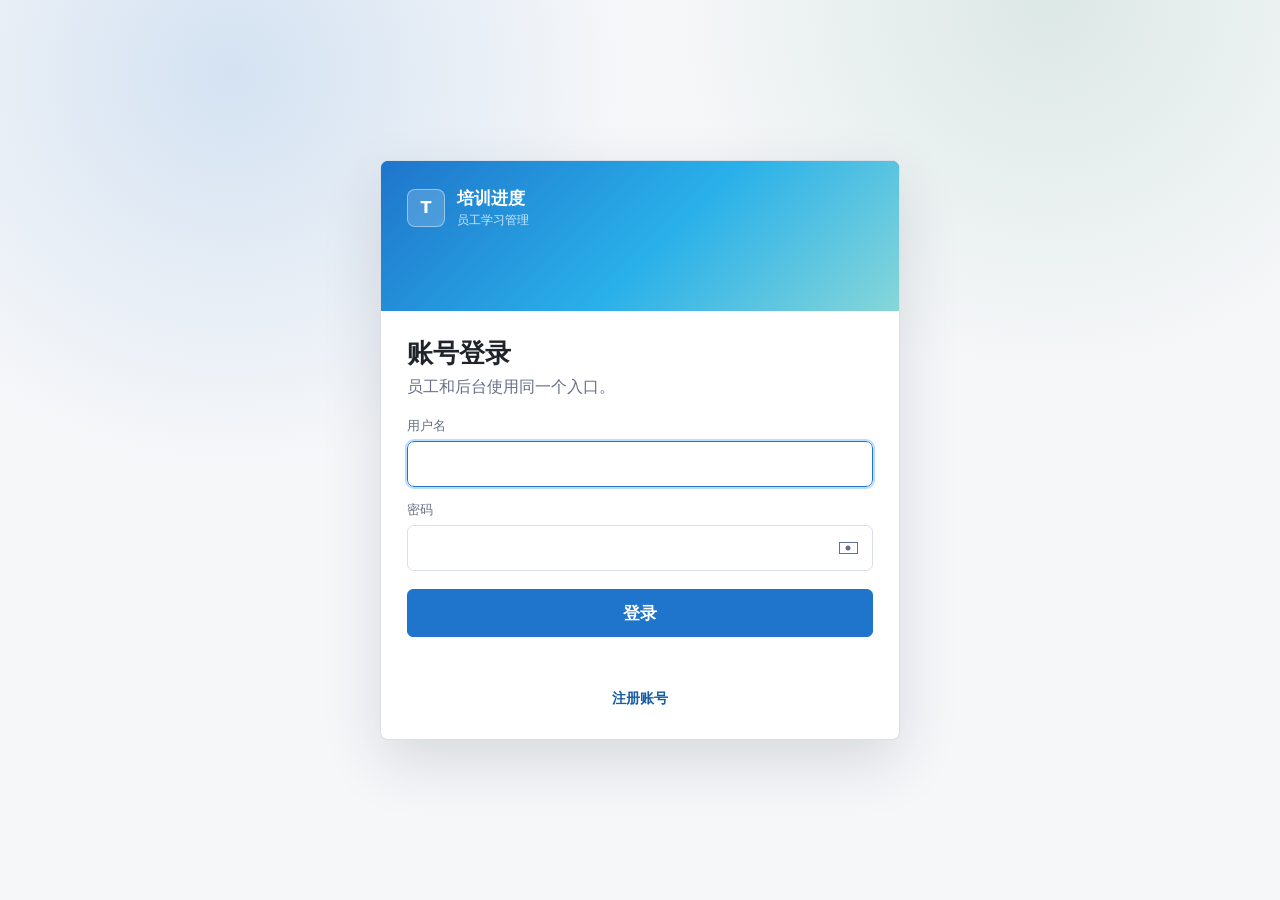
<file: index.html>
﻿<!doctype html>
<html lang="zh-CN">
<head>
  <meta charset="utf-8">
  <meta name="viewport" content="width=device-width, initial-scale=1">
  <base href="./training-web/">
  <title>员工培训进度系统入口</title>
  <link rel="stylesheet" href="./styles.css?v=20260612-summary-row">
</head>
<body>
  <div class="portal-shell">
    <main class="portal-main">
      <section class="portal-auth-card" id="authCard" data-mode="login" aria-label="系统入口">
        <div class="portal-auth-banner">
          <div class="brand portal-brand">
            <div class="brand-mark">T</div>
            <div>
              <div class="brand-title">培训进度</div>
              <div class="brand-subtitle">员工学习管理</div>
            </div>
          </div>
        </div>

        <div class="portal-auth-body">
          <form class="auth-form" id="loginForm" data-auth-form="login">
            <div class="auth-title">
              <h1>账号登录</h1>
              <p>员工和后台使用同一个入口。</p>
            </div>

            <label class="auth-field">
              <span>用户名</span>
              <input id="loginUsername" type="text" autocomplete="username" required>
            </label>

            <label class="auth-field">
              <span>密码</span>
              <span class="password-field">
                <input id="loginPassword" type="password" autocomplete="current-password" required>
                <button class="password-toggle" type="button" data-toggle-password aria-label="显示密码" aria-controls="loginPassword">
                  <span class="eye-icon" aria-hidden="true"></span>
                </button>
              </span>
            </label>

            <button class="primary-btn portal-submit" type="submit">
              <span data-button-label>登录</span>
            </button>
          </form>

          <form class="auth-form" id="registerForm" data-auth-form="register" hidden>
            <div class="auth-title">
              <h1>注册账号</h1>
              <p>用户名注册后不可重复。</p>
            </div>

            <label class="auth-field">
              <span>用户名</span>
              <input id="registerUsername" type="text" autocomplete="username" placeholder="2-32 位小写字母/数字" required>
            </label>

            <label class="auth-field">
              <span>部门</span>
              <select id="registerDepartment" required>
                <option value="人力资源部">人力资源部</option>
                <option value="财务部">财务部</option>
                <option value="市场部">市场部</option>
                <option value="销售部">销售部</option>
                <option value="技术部">技术部</option>
                <option value="运营部">运营部</option>
              </select>
            </label>

            <label class="auth-field">
              <span>密码</span>
              <span class="password-field">
                <input id="registerPassword" type="password" autocomplete="new-password" minlength="6" required>
                <button class="password-toggle" type="button" data-toggle-password aria-label="显示密码" aria-controls="registerPassword">
                  <span class="eye-icon" aria-hidden="true"></span>
                </button>
              </span>
            </label>

            <button class="primary-btn portal-submit" type="submit">
              <span data-button-label>注册并进入</span>
            </button>
          </form>

          <div class="form-message portal-message" id="loginMessage" aria-live="polite"></div>

          <div class="auth-switch" id="registerSwitch">
            <button class="link-btn" type="button" id="showRegisterBtn">注册账号</button>
          </div>

          <div class="auth-switch" id="loginSwitch" hidden>
            <span>已有账号</span>
            <button class="link-btn" type="button" id="showLoginBtn">返回登录</button>
          </div>
        </div>
      </section>
    </main>
  </div>

  <script src="./app.js?v=20260612-summary-row"></script>
  <script src="./portal.js?v=20260612-summary-row"></script>
</body>
</html>
</file>
<file: training-web/styles.css>
:root {
  --bg: #f6f7f9;
  --panel: #ffffff;
  --text: #20242a;
  --muted: #667085;
  --line: #d9dee7;
  --accent: #1f75cb;
  --accent-strong: #155ca4;
  --progress-color: #1f75cb;
  --success: #20805d;
  --warning: #b26a1b;
  --danger: #b42318;
  --soft-blue: #edf5ff;
  --soft-green: #eef8f3;
  --soft-yellow: #fff7e6;
  --soft-red: #fff1f0;
  --shadow: 0 8px 24px rgba(30, 41, 59, 0.08);
}

* {
  box-sizing: border-box;
}

[hidden] {
  display: none !important;
}

body {
  margin: 0;
  background: var(--bg);
  color: var(--text);
  font-family: "Microsoft YaHei", "PingFang SC", system-ui, -apple-system, BlinkMacSystemFont, "Segoe UI", sans-serif;
  letter-spacing: 0;
}

button,
input,
select,
textarea {
  font: inherit;
}

button {
  cursor: pointer;
}

a {
  color: inherit;
  text-decoration: none;
}

.app-shell {
  min-height: 100vh;
  display: grid;
  grid-template-columns: 248px 1fr;
}

.sidebar {
  background: #ffffff;
  border-right: 1px solid var(--line);
  padding: 22px 16px;
}

.brand {
  display: flex;
  align-items: center;
  gap: 12px;
  margin-bottom: 28px;
}

.brand-mark {
  width: 38px;
  height: 38px;
  border-radius: 8px;
  display: grid;
  place-items: center;
  background: var(--accent);
  color: #fff;
  font-weight: 800;
}

.brand-title {
  font-size: 17px;
  font-weight: 800;
}

.brand-subtitle {
  color: var(--muted);
  font-size: 12px;
  margin-top: 2px;
}

.nav-tabs {
  display: grid;
  gap: 8px;
}

.nav-tab {
  width: 100%;
  min-height: 38px;
  display: flex;
  align-items: center;
  gap: 10px;
  padding: 8px 10px;
  border: 1px solid transparent;
  border-radius: 6px;
  background: transparent;
  color: var(--muted);
  text-align: left;
}

.nav-tab:hover {
  background: #f5f8fb;
}

.nav-tab.is-active {
  color: var(--accent-strong);
  background: var(--soft-blue);
  border-color: #c9e2ff;
  font-weight: 700;
}

.nav-icon {
  width: 18px;
  text-align: center;
}

.main {
  padding: 28px;
}

.view {
  display: none;
}

.view.is-active {
  display: block;
}

.page-head {
  display: flex;
  justify-content: space-between;
  align-items: flex-start;
  gap: 20px;
  margin-bottom: 18px;
}

h1,
h2 {
  margin: 0;
  line-height: 1.25;
}

h1 {
  font-size: 28px;
}

h2 {
  font-size: 17px;
}

.page-meta {
  margin: 6px 0 0;
  color: var(--muted);
}

.feedback-entry-btn {
  min-height: 76px;
  display: flex;
  align-items: center;
  gap: 12px;
  border: 1px solid #b7d7fb;
  border-radius: 8px;
  background: #fff;
  color: var(--text);
  padding: 12px 14px;
  box-shadow: var(--shadow);
  text-align: left;
}

.employee-summary .feedback-entry-btn {
  width: 100%;
  gap: 10px;
}

.feedback-entry-btn:hover {
  border-color: var(--accent);
  background: var(--soft-blue);
}

.feedback-entry-icon {
  width: 34px;
  height: 34px;
  display: grid;
  place-items: center;
  border-radius: 8px;
  background: var(--accent);
  color: #fff;
  font-weight: 900;
}

.feedback-entry-btn strong,
.feedback-entry-btn small {
  display: block;
}

.feedback-entry-btn strong {
  font-size: 18px;
  line-height: 1.1;
}

.feedback-entry-btn small {
  margin-top: 5px;
  color: var(--muted);
  font-size: 12px;
}

.select-field,
.task-form label,
.login-form label,
.auth-form label {
  display: grid;
  gap: 6px;
  color: var(--muted);
  font-size: 13px;
}

select,
input,
textarea {
  width: 100%;
  border: 1px solid var(--line);
  border-radius: 6px;
  background: #fff;
  color: var(--text);
  padding: 9px 10px;
}

textarea {
  resize: vertical;
  line-height: 1.6;
}

select:focus,
input:focus,
textarea:focus {
  outline: 2px solid #bddcff;
  border-color: var(--accent);
}

.employee-summary,
.admin-summary {
  display: grid;
  grid-template-columns: repeat(4, minmax(140px, 1fr));
  gap: 10px;
  margin-bottom: 16px;
}

.admin-summary {
  grid-template-columns: repeat(auto-fit, minmax(150px, 1fr));
}

.employee-summary .metric.wide {
  grid-column: auto;
}

.metric {
  min-width: 0;
  min-height: 76px;
  border: 1px solid var(--line);
  border-radius: 8px;
  background: var(--panel);
  padding: 12px;
  box-shadow: var(--shadow);
}

.metric.wide {
  grid-column: span 2;
}

.progress-metric {
  position: relative;
}

.metric-topline {
  display: flex;
  align-items: center;
  justify-content: space-between;
  gap: 10px;
  margin-bottom: 8px;
}

.metric-label {
  display: block;
  color: var(--muted);
  font-size: 12px;
  margin-bottom: 8px;
}

.metric-topline .metric-label {
  margin-bottom: 0;
}

.progress-color-control {
  position: relative;
  display: inline-grid;
  place-items: center;
  flex: 0 0 auto;
  width: 26px;
  height: 26px;
  border: 1px solid var(--line);
  border-radius: 999px;
  background: var(--panel);
  cursor: pointer;
  transition: border-color 160ms ease, transform 160ms ease;
}

.progress-color-control:hover {
  border-color: var(--progress-color);
  transform: translateY(-1px);
}

.progress-color-control input {
  position: absolute;
  inset: 0;
  width: 100%;
  height: 100%;
  opacity: 0;
  cursor: pointer;
}

.progress-color-dot {
  width: 18px;
  height: 18px;
  border: 2px solid #ffffff;
  border-radius: 50%;
  background: var(--progress-color);
  box-shadow: 0 0 0 1px rgba(32, 36, 42, 0.18);
  pointer-events: none;
}

.metric strong {
  font-size: 24px;
  line-height: 1;
}

.inbox-entry {
  display: grid;
  align-content: center;
  gap: 3px;
}

.inbox-entry:hover {
  border-color: var(--accent);
  background: var(--soft-blue);
}

.inbox-entry small {
  color: var(--muted);
  font-size: 12px;
}

.progress-track {
  width: 100%;
  min-width: 0;
  height: 10px;
  border: 1px solid var(--line);
  border-radius: 999px;
  overflow: hidden;
  background: transparent;
}

.progress-fill {
  display: block;
  height: 100%;
  width: 0;
  border-radius: 999px;
  transition: width 160ms ease, background 160ms ease;
}

.content-grid,
.admin-grid {
  display: grid;
  grid-template-columns: minmax(320px, 420px) 1fr;
  gap: 16px;
  align-items: start;
}

.admin-grid {
  grid-template-columns: 1.15fr 0.85fr;
}

.admin-grid.lower {
  margin-top: 16px;
}

.notification-panel {
  margin-bottom: 16px;
  background: var(--panel);
  border: 1px solid var(--line);
  border-radius: 8px;
  box-shadow: var(--shadow);
  overflow: hidden;
}

.public-questions-panel {
  margin-bottom: 16px;
}

.question-tools {
  display: grid;
  grid-template-columns: minmax(220px, 1fr) 140px;
  gap: 8px;
  align-items: center;
}

.question-tools input,
.question-tools select {
  min-height: 34px;
  padding: 7px 9px;
  font-size: 13px;
}

.public-question-list {
  display: grid;
  max-height: 360px;
  overflow: auto;
  scrollbar-gutter: stable;
}

.public-question-item {
  display: grid;
  gap: 8px;
  padding: 14px 16px;
  border-bottom: 1px solid var(--line);
}

.public-question-item:last-child {
  border-bottom: 0;
}

.public-question-head {
  display: flex;
  flex-wrap: wrap;
  gap: 8px;
  align-items: center;
}

.question-status {
  display: inline-flex;
  align-items: center;
  min-height: 24px;
  padding: 3px 8px;
  border-radius: 999px;
  background: #f1f4f8;
  color: var(--muted);
  font-size: 12px;
  font-weight: 700;
}

.question-status.is-open {
  background: var(--soft-yellow);
  color: var(--warning);
}

.question-status.is-answered {
  background: var(--soft-blue);
  color: var(--accent-strong);
}

.question-status.is-resolved {
  background: var(--soft-green);
  color: var(--success);
}

.public-question-meta {
  display: flex;
  flex-wrap: wrap;
  gap: 8px;
  color: var(--muted);
  font-size: 12px;
}

.public-question-body {
  line-height: 1.65;
  white-space: pre-wrap;
}

.public-question-answer {
  display: grid;
  gap: 5px;
  border: 1px solid #c9e2ff;
  border-radius: 8px;
  background: var(--soft-blue);
  padding: 10px 12px;
}

.public-question-answer p {
  margin: 0;
  color: var(--text);
  line-height: 1.6;
  white-space: pre-wrap;
}

.panel {
  background: var(--panel);
  border: 1px solid var(--line);
  border-radius: 8px;
  box-shadow: var(--shadow);
  overflow: hidden;
}

.section-head {
  min-height: 50px;
  display: flex;
  justify-content: space-between;
  align-items: center;
  gap: 12px;
  padding: 13px 16px;
  border-bottom: 1px solid var(--line);
}

.segmented-control {
  display: inline-flex;
  gap: 3px;
  padding: 3px;
  border: 1px solid var(--line);
  border-radius: 7px;
  background: #f5f7fa;
}

.segment-btn {
  min-height: 28px;
  border: 0;
  border-radius: 5px;
  background: transparent;
  color: var(--muted);
  padding: 5px 9px;
  font-size: 13px;
}

.segment-btn:hover {
  background: #fff;
}

.segment-btn.is-active {
  background: #fff;
  color: var(--accent-strong);
  box-shadow: 0 1px 5px rgba(30, 41, 59, 0.08);
  font-weight: 700;
}

.section-head.compact {
  min-height: 44px;
  padding: 10px 16px;
}

.task-list {
  display: grid;
  max-height: 360px;
  overflow: auto;
  scrollbar-gutter: stable;
}

.task-item {
  display: grid;
  grid-template-columns: 1fr auto;
  gap: 12px;
  align-items: center;
  min-height: 74px;
  padding: 13px 16px;
  border-bottom: 1px solid var(--line);
  background: #fff;
}

.task-item:last-child {
  border-bottom: 0;
}

.task-item.is-selected {
  background: var(--soft-blue);
}

.task-title {
  font-weight: 750;
  margin-bottom: 5px;
}

.task-meta {
  display: flex;
  gap: 8px;
  flex-wrap: wrap;
  color: var(--muted);
  font-size: 12px;
}

.deadline-text.is-overdue {
  color: var(--danger);
  font-weight: 700;
}

.deadline-text.is-soon {
  color: var(--warning);
  font-weight: 700;
}

.small-btn,
.primary-btn,
.danger-btn {
  border: 1px solid var(--line);
  border-radius: 6px;
  min-height: 34px;
  padding: 7px 10px;
  display: inline-flex;
  align-items: center;
  justify-content: center;
  gap: 7px;
  background: #fff;
  color: var(--text);
}

.small-btn:hover {
  background: #f1f4f8;
}

.primary-btn {
  border-color: var(--accent);
  background: var(--accent);
  color: #fff;
  font-weight: 700;
}

.primary-btn:hover {
  background: var(--accent-strong);
}

.primary-btn:disabled {
  border-color: var(--line);
  background: #eef1f5;
  color: #98a2b3;
  cursor: not-allowed;
}

.danger-btn {
  color: var(--danger);
  border-color: #ffa39e;
  background: #fff;
}

.danger-btn:hover {
  background: var(--soft-red);
}

.danger-btn:disabled {
  border-color: var(--line);
  background: #eef1f5;
  color: #98a2b3;
  cursor: not-allowed;
}

.compact-btn {
  min-height: 30px;
  padding: 5px 9px;
  font-size: 13px;
  white-space: nowrap;
}

.article-body {
  min-height: 360px;
  padding: 18px;
  line-height: 1.72;
}

.article-body p {
  margin: 0 0 12px;
}

.article-deadline {
  display: grid;
  gap: 4px;
  margin-bottom: 16px;
  padding: 12px;
  border: 1px solid var(--line);
  border-radius: 8px;
  background: #fbfcfd;
}

.article-deadline span {
  color: var(--muted);
  font-size: 13px;
}

.article-deadline.is-soon {
  border-color: #f7c164;
  background: var(--soft-yellow);
}

.article-deadline.is-overdue {
  border-color: #ffa39e;
  background: var(--soft-red);
}

.article-deadline.is-overdue strong {
  color: var(--danger);
}

.article-deadline.is-soon strong {
  color: var(--warning);
}

.article-actions {
  display: flex;
  justify-content: flex-end;
  padding: 12px 16px 16px;
  border-top: 1px solid var(--line);
}

.comment-panel {
  border-top: 1px solid var(--line);
  background: #fff;
}

.comment-count {
  color: var(--muted);
  font-size: 12px;
}

.comment-list {
  display: grid;
  max-height: 320px;
  overflow: auto;
  scrollbar-gutter: stable;
}

.comment-item {
  display: grid;
  gap: 7px;
  padding: 12px 16px;
  border-bottom: 1px solid var(--line);
}

.comment-head {
  display: flex;
  justify-content: space-between;
  gap: 12px;
  color: var(--muted);
  font-size: 12px;
}

.comment-head strong {
  color: var(--text);
  font-size: 13px;
}

.comment-body {
  line-height: 1.6;
  white-space: pre-wrap;
}

.comment-form {
  display: grid;
  gap: 10px;
  padding: 12px 16px 16px;
}

.comment-form .primary-btn {
  justify-self: end;
}

.form-message {
  min-height: 18px;
  color: var(--muted);
  font-size: 13px;
}

.form-message.is-error {
  color: var(--danger);
}

.form-message.is-success {
  color: var(--success);
}

.panel-message {
  min-height: 0;
  padding: 10px 16px 0;
}

.task-toast {
  position: fixed;
  right: 22px;
  bottom: 22px;
  z-index: 20;
  max-width: min(360px, calc(100vw - 32px));
  border: 1px solid #b7d7fb;
  border-radius: 8px;
  background: #fff;
  color: var(--accent-strong);
  box-shadow: 0 16px 36px rgba(30, 41, 59, 0.18);
  padding: 12px 14px;
  text-align: left;
  font-weight: 800;
  opacity: 0;
  pointer-events: none;
  transform: translateY(10px);
  transition: opacity 160ms ease, transform 160ms ease;
}

.task-toast.is-visible {
  opacity: 1;
  pointer-events: auto;
  transform: translateY(0);
}

.feedback-drawer {
  position: fixed;
  inset: 0;
  z-index: 30;
}

.feedback-backdrop {
  position: absolute;
  inset: 0;
  background: rgba(15, 23, 42, 0.24);
}

.feedback-panel {
  position: absolute;
  top: 0;
  right: 0;
  width: min(720px, 100%);
  height: 100%;
  overflow: auto;
  background: #fff;
  box-shadow: -18px 0 42px rgba(30, 41, 59, 0.18);
  padding: 34px 36px;
}

.feedback-panel-head {
  display: flex;
  justify-content: space-between;
  align-items: flex-start;
  gap: 16px;
  margin-bottom: 28px;
}

.feedback-panel-head h2 {
  font-size: 36px;
}

.feedback-panel-head p {
  margin: 8px 0 0;
  color: var(--muted);
}

.feedback-options {
  display: grid;
  gap: 18px;
  margin-bottom: 24px;
}

.feedback-option {
  min-height: 124px;
  display: grid;
  grid-template-columns: 96px 1fr;
  gap: 18px;
  align-items: center;
  border: 1px solid #9da4ae;
  border-radius: 0;
  background: #fff;
  color: var(--text);
  padding: 14px 18px;
  text-align: left;
}

.feedback-option:hover,
.feedback-option.is-active {
  border-color: var(--accent);
  background: var(--soft-blue);
}

.feedback-face {
  width: 72px;
  height: 72px;
  display: grid;
  place-items: center;
  color: #333;
  font-size: 46px;
  line-height: 1;
}

.feedback-option strong {
  display: block;
  font-size: 26px;
  line-height: 1.25;
}

.feedback-option small {
  display: block;
  margin-top: 6px;
  color: var(--muted);
  font-size: 15px;
  line-height: 1.5;
}

.feedback-form {
  display: grid;
  gap: 12px;
  border-top: 1px solid var(--line);
  padding-top: 18px;
}

.feedback-form label {
  display: grid;
  gap: 6px;
  color: var(--muted);
  font-size: 13px;
}

.feedback-form .primary-btn {
  justify-self: start;
}

.status-pill {
  display: inline-flex;
  align-items: center;
  min-height: 26px;
  padding: 4px 9px;
  border-radius: 999px;
  background: #f1f4f8;
  color: var(--muted);
  font-size: 12px;
}

.status-pill.is-done {
  background: var(--soft-green);
  color: var(--success);
  font-weight: 700;
}

.deadline-pill {
  display: inline-flex;
  align-items: center;
  min-height: 26px;
  padding: 4px 9px;
  border-radius: 999px;
  background: #f1f4f8;
  color: var(--muted);
  white-space: nowrap;
  font-size: 12px;
}

.deadline-pill.is-overdue {
  background: var(--soft-red);
  color: var(--danger);
  font-weight: 700;
}

.deadline-pill.is-soon {
  background: var(--soft-yellow);
  color: var(--warning);
  font-weight: 700;
}

.deadline-pill.is-done {
  background: var(--soft-green);
  color: var(--success);
}

.system-notice {
  margin-bottom: 16px;
  border: 1px solid #f7c164;
  border-radius: 8px;
  background: var(--soft-yellow);
  color: #7a4608;
  padding: 12px 14px;
  font-size: 14px;
}

.notification-list {
  display: grid;
  max-height: 260px;
  overflow: auto;
  scrollbar-gutter: stable;
}

.notification-item,
.notification-permission {
  min-height: 62px;
  display: grid;
  grid-template-columns: 1fr auto;
  gap: 12px;
  align-items: center;
  padding: 12px 16px;
  border-bottom: 1px solid var(--line);
}

.notification-item:last-child,
.notification-permission:last-child {
  border-bottom: 0;
}

.notification-item.is-new {
  background: var(--soft-blue);
}

.notification-item.is-soon {
  background: var(--soft-yellow);
}

.notification-item.is-overdue {
  background: var(--soft-red);
}

.notification-title {
  font-weight: 800;
}

.notification-meta {
  margin-top: 4px;
  color: var(--muted);
  font-size: 12px;
}

.notification-item.is-overdue .notification-title,
.notification-item.is-overdue .notification-meta {
  color: var(--danger);
}

.notification-item.is-soon .notification-title {
  color: var(--warning);
}

.notification-permission {
  background: #fbfcfd;
  color: var(--muted);
  font-size: 13px;
}

.table-wrap {
  overflow: auto;
  scrollbar-gutter: stable;
}

.employee-progress-scroll {
  max-height: 372px;
}

.task-rate-scroll {
  max-height: 360px;
}

.table-wrap thead th {
  position: sticky;
  top: 0;
  z-index: 2;
}

table {
  width: 100%;
  border-collapse: collapse;
  min-width: 620px;
}

th,
td {
  padding: 11px 12px;
  border-bottom: 1px solid var(--line);
  text-align: left;
  vertical-align: middle;
}

th {
  color: var(--muted);
  font-size: 12px;
  font-weight: 700;
  background: #fbfcfd;
}

td {
  font-size: 14px;
}

.row-progress {
  display: grid;
  grid-template-columns: 1fr 46px;
  gap: 8px;
  align-items: center;
  min-width: 170px;
}

.row-progress span {
  color: var(--muted);
  font-size: 12px;
  text-align: right;
}

.task-form {
  display: grid;
  gap: 12px;
  padding: 16px;
}

.department-fieldset {
  margin: 0;
  padding: 10px;
  border: 1px solid var(--line);
  border-radius: 8px;
}

.department-fieldset legend {
  padding: 0 4px;
  color: var(--muted);
  font-size: 13px;
}

.department-options {
  display: grid;
  grid-template-columns: repeat(2, minmax(0, 1fr));
  gap: 8px;
}

.check-option {
  min-height: 32px;
  display: flex;
  align-items: center;
  gap: 7px;
  padding: 5px 7px;
  border: 1px solid var(--line);
  border-radius: 6px;
  background: #fff;
  color: var(--text);
  font-size: 13px;
}

.check-option input {
  width: 15px;
  height: 15px;
  padding: 0;
  accent-color: var(--accent);
}

.task-form .primary-btn {
  justify-self: start;
}

.recent-list {
  display: grid;
  max-height: 292px;
  overflow: auto;
  scrollbar-gutter: stable;
}

.feedback-inbox-panel {
  margin-top: 16px;
}

.question-inbox-panel {
  margin-top: 16px;
}

.feedback-inbox-list,
.question-inbox-list {
  display: grid;
  max-height: 420px;
  overflow: auto;
  scrollbar-gutter: stable;
}

.feedback-inbox-item {
  display: grid;
  gap: 8px;
  padding: 14px 16px;
  border-bottom: 1px solid var(--line);
}

.feedback-inbox-item:last-child {
  border-bottom: 0;
}

.feedback-inbox-meta {
  display: flex;
  flex-wrap: wrap;
  gap: 8px;
  align-items: center;
  color: var(--muted);
  font-size: 12px;
}

.feedback-type {
  display: inline-flex;
  align-items: center;
  min-height: 24px;
  padding: 3px 8px;
  border-radius: 999px;
  background: #f1f4f8;
  color: var(--muted);
  font-weight: 700;
}

.feedback-type.is-like {
  background: var(--soft-green);
  color: var(--success);
}

.feedback-type.is-dislike {
  background: var(--soft-red);
  color: var(--danger);
}

.feedback-type.is-suggestion {
  background: var(--soft-blue);
  color: var(--accent-strong);
}

.feedback-inbox-task {
  color: var(--muted);
  font-size: 13px;
}

.feedback-inbox-body {
  line-height: 1.65;
  white-space: pre-wrap;
}

.question-admin-item {
  display: grid;
  gap: 10px;
  padding: 14px 16px;
  border-bottom: 1px solid var(--line);
}

.question-admin-item:last-child {
  border-bottom: 0;
}

.question-admin-answer small {
  color: var(--muted);
  font-size: 12px;
}

.question-answer-form {
  display: grid;
  gap: 10px;
  border-top: 1px dashed var(--line);
  padding-top: 10px;
}

.question-answer-form textarea {
  min-height: 86px;
  resize: vertical;
}

.question-answer-actions {
  display: flex;
  flex-wrap: wrap;
  justify-content: flex-end;
  gap: 8px;
}

.recent-item {
  min-height: 58px;
  display: grid;
  gap: 4px;
  padding: 11px 16px;
  border-bottom: 1px solid var(--line);
}

.recent-item:last-child {
  border-bottom: 0;
}

.recent-main {
  font-weight: 700;
}

.recent-meta,
.empty-state {
  color: var(--muted);
  font-size: 13px;
}

.empty-state {
  padding: 18px;
}

.empty-table {
  color: var(--muted);
  padding: 18px;
  text-align: center;
}

.portal-shell {
  min-height: 100vh;
  display: grid;
  place-items: center;
  padding: 28px;
  background:
    radial-gradient(circle at 18% 8%, rgba(31, 117, 203, 0.16), transparent 30%),
    radial-gradient(circle at 82% 0%, rgba(32, 128, 93, 0.12), transparent 28%),
    var(--bg);
}

.portal-main {
  width: min(520px, 100%);
}

.portal-auth-card {
  overflow: hidden;
  border: 1px solid var(--line);
  border-radius: 8px;
  background: var(--panel);
  box-shadow: 0 22px 60px rgba(30, 41, 59, 0.14);
}

.portal-auth-banner {
  min-height: 150px;
  display: flex;
  align-items: flex-start;
  padding: 26px;
  background:
    linear-gradient(135deg, rgba(31, 117, 203, 0.96), rgba(42, 181, 236, 0.92) 54%, rgba(143, 223, 218, 0.92)),
    var(--accent);
  color: #fff;
}

.portal-auth-banner .brand {
  margin-bottom: 0;
}

.portal-auth-banner .brand-mark {
  background: rgba(255, 255, 255, 0.18);
  border: 1px solid rgba(255, 255, 255, 0.42);
}

.portal-auth-banner .brand-subtitle {
  color: rgba(255, 255, 255, 0.78);
}

.portal-auth-body {
  padding: 26px;
}

.auth-title {
  display: grid;
  gap: 6px;
  margin-bottom: 4px;
}

.auth-title h1 {
  font-size: 26px;
}

.auth-title p {
  margin: 0;
  color: var(--muted);
  line-height: 1.5;
}

.portal-grid {
  display: grid;
  grid-template-columns: repeat(2, minmax(220px, 1fr));
  gap: 14px;
}

.auth-grid {
  display: grid;
  grid-template-columns: repeat(3, minmax(220px, 1fr));
  gap: 14px;
  align-items: start;
}

.auth-panel {
  overflow: hidden;
  border: 1px solid var(--line);
  border-radius: 8px;
  background: var(--panel);
  box-shadow: var(--shadow);
}

.auth-form {
  display: grid;
  gap: 14px;
}

.auth-form .primary-btn {
  width: 100%;
}

.auth-field {
  gap: 7px;
}

.auth-field input {
  height: 46px;
  border-radius: 7px;
  font-size: 16px;
}

.auth-field select {
  height: 46px;
  border-radius: 7px;
  font-size: 16px;
}

.password-field {
  position: relative;
  display: block;
}

.password-field input {
  padding-right: 48px;
}

.password-toggle {
  position: absolute;
  right: 8px;
  top: 50%;
  width: 34px;
  height: 34px;
  display: grid;
  place-items: center;
  border: 0;
  border-radius: 6px;
  background: transparent;
  color: var(--muted);
  transform: translateY(-50%);
}

.password-toggle:hover {
  background: #f1f4f8;
  color: var(--accent-strong);
}

.eye-icon {
  position: relative;
  width: 19px;
  height: 12px;
  border: 1.8px solid currentColor;
  border-radius: 999px / 80%;
}

.eye-icon::before {
  content: "";
  position: absolute;
  left: 50%;
  top: 50%;
  width: 5px;
  height: 5px;
  border-radius: 50%;
  background: currentColor;
  transform: translate(-50%, -50%);
}

.eye-icon::after {
  content: "";
  position: absolute;
  left: 50%;
  top: 50%;
  width: 24px;
  height: 2px;
  border-radius: 99px;
  background: currentColor;
  opacity: 0;
  transform: translate(-50%, -50%) rotate(-38deg);
}

.password-toggle.is-visible .eye-icon::after {
  opacity: 1;
}

.portal-submit {
  min-height: 48px;
  margin-top: 4px;
  font-size: 17px;
}

.portal-message {
  min-height: 22px;
  margin-top: 14px;
}

.portal-login {
  width: min(560px, 100%);
  border: 1px solid var(--line);
  border-radius: 8px;
  background: var(--panel);
  box-shadow: var(--shadow);
  padding: 18px;
}

.login-form {
  display: grid;
  grid-template-columns: 1fr auto;
  gap: 12px;
  align-items: end;
}

.login-note {
  margin: 10px 0 0;
  color: var(--muted);
  font-size: 13px;
  line-height: 1.6;
}

.auth-switch {
  min-height: 28px;
  display: flex;
  justify-content: center;
  align-items: center;
  gap: 8px;
  margin-top: 12px;
  color: var(--muted);
  font-size: 14px;
}

.link-btn {
  border: 0;
  background: transparent;
  color: var(--accent-strong);
  font-weight: 700;
  padding: 4px 6px;
  border-radius: 5px;
}

.link-btn:hover {
  background: var(--soft-blue);
}

.session-box {
  display: inline-flex;
  align-items: center;
  gap: 10px;
  min-height: 38px;
  padding: 4px 4px 4px 10px;
  border: 1px solid var(--line);
  border-radius: 8px;
  background: #fff;
}

.session-box strong {
  font-size: 13px;
  white-space: nowrap;
}

.portal-card {
  min-height: 170px;
  display: grid;
  align-content: start;
  gap: 10px;
  padding: 20px;
  border: 1px solid var(--line);
  border-radius: 8px;
  background: var(--panel);
  box-shadow: var(--shadow);
}

.portal-card:hover {
  border-color: #b7d7fb;
  background: var(--soft-blue);
}

.portal-card strong {
  font-size: 20px;
}

.portal-card span:last-child {
  color: var(--muted);
  line-height: 1.5;
}

.portal-icon {
  width: 34px;
  height: 34px;
  display: grid;
  place-items: center;
  border-radius: 7px;
  background: var(--soft-blue);
  color: var(--accent-strong);
  font-weight: 800;
}

@media (max-width: 980px) {
  .app-shell {
    grid-template-columns: 1fr;
  }

  .sidebar {
    position: sticky;
    top: 0;
    z-index: 5;
    display: flex;
    justify-content: space-between;
    align-items: center;
    gap: 14px;
    padding: 12px;
  }

  .brand {
    margin-bottom: 0;
  }

  .nav-tabs {
    grid-template-columns: repeat(2, minmax(96px, 1fr));
  }

  .main {
    padding: 16px;
  }

  .page-head {
    display: grid;
  }

  .employee-summary,
  .admin-summary,
  .content-grid,
  .admin-grid,
  .auth-grid,
  .portal-grid,
  .login-form {
    grid-template-columns: 1fr;
  }

  .metric.wide {
    grid-column: auto;
  }
}

@media (max-width: 560px) {
  .sidebar {
    align-items: stretch;
    display: grid;
  }

  .employee-summary,
  .admin-summary {
    gap: 8px;
  }

  h1 {
    font-size: 23px;
  }

  .task-item {
    grid-template-columns: 1fr;
  }

  .section-head {
    align-items: stretch;
    flex-direction: column;
  }

  .feedback-panel {
    padding: 24px 18px;
  }

  .feedback-panel-head {
    display: grid;
  }

  .feedback-panel-head h2 {
    font-size: 30px;
  }

  .feedback-option {
    grid-template-columns: 1fr;
  }

  .segmented-control,
  .question-tools,
  .department-options {
    width: 100%;
  }

  .question-tools,
  .department-options {
    grid-template-columns: 1fr;
  }
}
</file>
